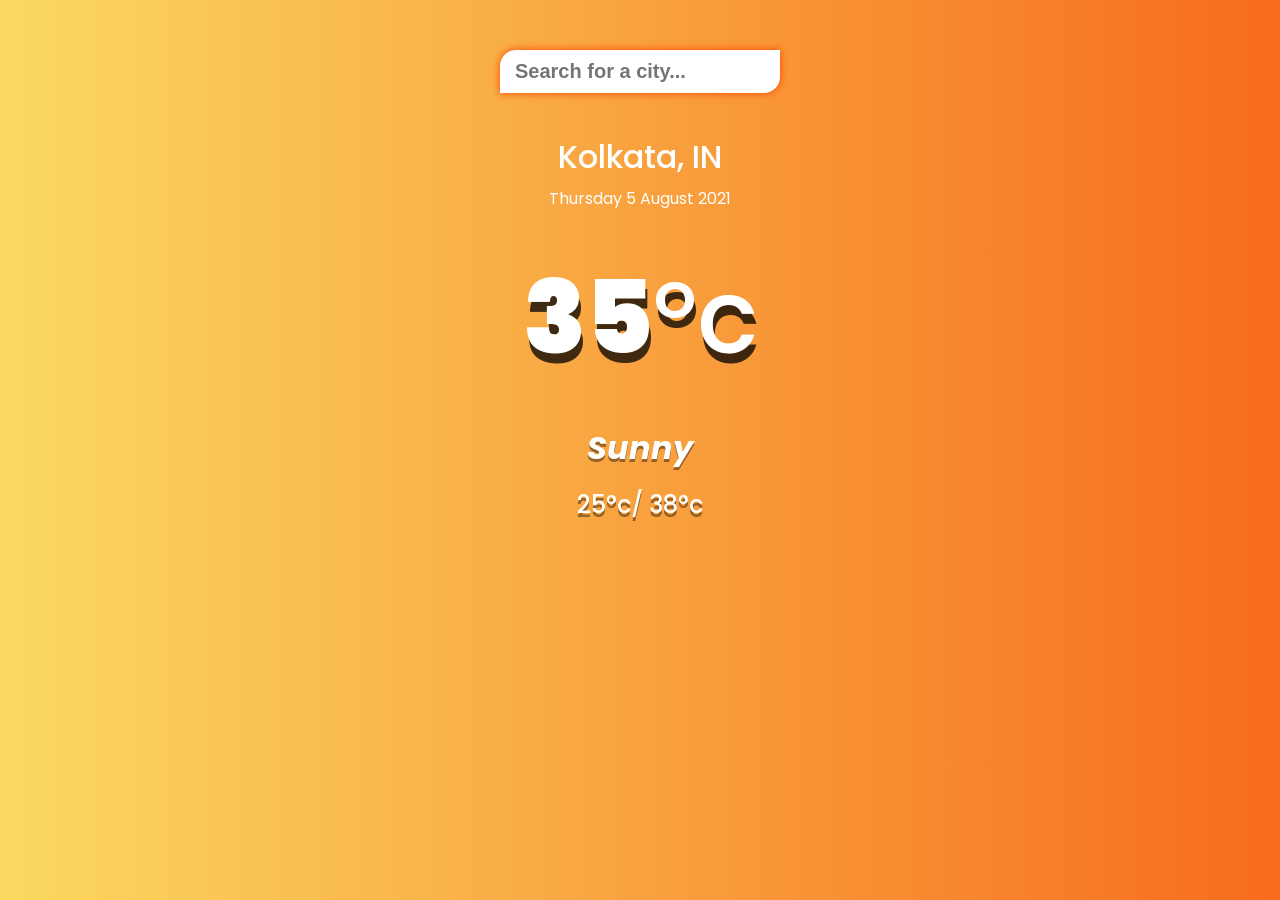
<file: Sunny Weather App/index.html>
<!DOCTYPE html>
<html lang="en">
<head>
    <meta charset="UTF-8">
    <meta http-equiv="X-UA-Compatible" content="IE=edge">
    <meta name="viewport" content="width=device-width, initial-scale=1.0">
    <title>Sunny Weather App | Made by Abhinandan Adhikari</title>
    <link rel="stylesheet" href="style.css">
    <link rel="shortcut icon" href="./assets/favicon.png" type="image/x-icon">
</head>
<body>
    <div class="app-wrap">
        <header>
            <input type="text" autocomplete="off" class="search-box" placeholder="Search for a city...">
        </header>
        <main>
            <section class="location">
                <div class="city">Kolkata, IN</div>
                <div class="date">Thursday 5 August 2021</div>
            </section>
            <div class="current">
                <div class="temp">35<span>°c</span></div>
                <div class="weather">Sunny</div>
                <div class="hi-low">25°c/ 38°c</div>
            </div>
        </main>
    </div>
    <script src="main.js"></script>
</body>
</html>
</file>
<file: Sunny Weather App/style.css>
@import url('https://fonts.googleapis.com/css2?family=Poppins&display=swap');

*{
    margin: 0;
    padding: 0;
    box-sizing: border-box;
}

body{
    font-family: 'Poppins', sans-serif;
    background-color: #FAD961;
    background-image: linear-gradient(90deg, #FAD961 0%, #F76B1C 100%);
    background-size: cover;
    background-position: top center;
}

.app-wrap{
    display: flex;
    flex-direction: column;
    min-height: 100vh;
    /* background-image: linear-gradient(to bottom, rgba(0, 0, 0, 0.3), rgba(0, 0, 0, 0.6)); */
}


header{
    display: flex;
    justify-content: center;
    align-items: center;
    padding: 50px 15px 15px;
}

header input{
    width: 100%;
    max-width: 280px;
    padding: 10px 15px;
    border: none;
    outline: none;
    background-color: white;
    color: black;
    font-weight: bolder;
    border-radius: 16px 0px 16px 0px;
    /* border-bottom: 3px solid orangered; */
    font-size: 20px;
    transition: 0.2s ease-out;
    box-shadow: 0px 0px 8px 0px orangered;
}

main{
    flex: 1 1 100%;
    padding: 25px 25px 50px;
    display: flex;
    flex-direction: column;
    align-items: center;
    text-align: center;
}

.location .city{
    color: white;
    font-size: 32px;
    font-weight: 500;
    margin-bottom: 5px;
}

.location .date{
    color: white;
    font-size: 16px;
}

.current .temp{
    color: white;
    font-size: 102px;
    font-weight: 900;
    margin: 30px 0px;
    text-shadow: 2px 10px rgba(0, 0, 0, 0.75);
}

.current .temp span{
    font-weight: 500;
}

.current .weather{
    color: white;
    font-size: 32px;
    font-weight: 700;
    font-style: italic;
    margin-bottom: 15px;
    text-shadow: 0px 3px rgba(0, 0, 0, 0.4);
}

.current .hi-low{
    color: white;
    font-size: 24px;
    font-weight: 500;
    text-shadow: 0px 4px rgba(0, 0, 0, 0.4);
}
</file>
